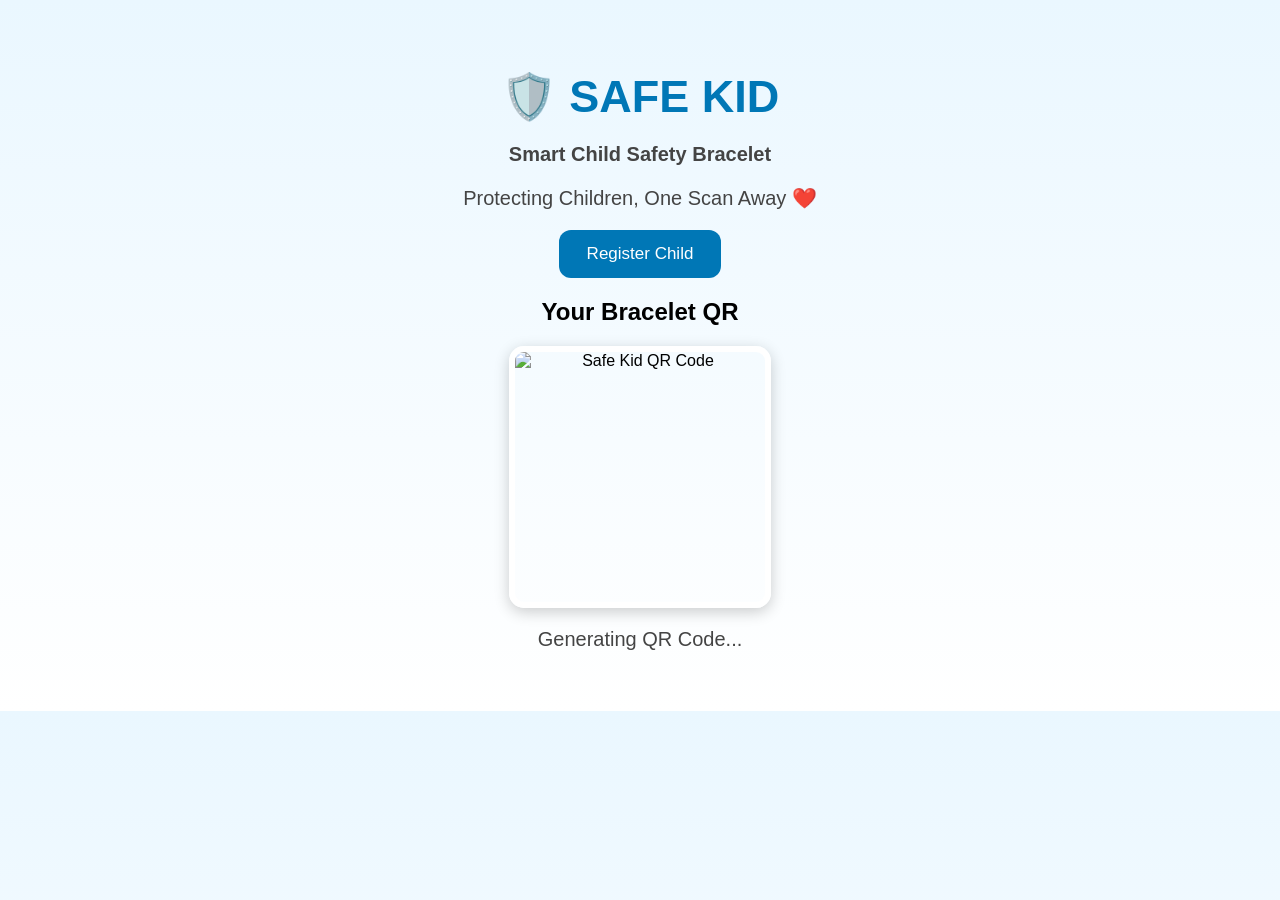
<file: index.html>
<!DOCTYPE html>
<html lang="en">
<head>
    <meta charset="UTF-8">
    <meta name="viewport" content="width=device-width, initial-scale=1.0">
    <title>Safe Kid</title>
    <link rel="stylesheet" href="style.css">
</head>

<body>

<h1>🛡️ SAFE KID</h1>

<p><b>Smart Child Safety Bracelet</b></p>
<p>Protecting Children, One Scan Away ❤️</p>

<a href="register.html">
    <button>Register Child</button>
</a>

<div id="qrSection">
    <h2>Your Bracelet QR</h2>

    <img id="qrImage"
         width="250"
         height="250"
         alt="Safe Kid QR Code">

    <p id="qrStatus">Generating QR Code...</p>

    <p id="braceletText"></p>
</div>

<script>
const saved = localStorage.getItem("childData");

if (saved) {

    const child = JSON.parse(saved);

    if (child.id) {

        const childURL =
            "https://jodysayed006-cpu.github.io/Safe_Kid_judy/child.html?id=" +
            encodeURIComponent(child.id);

        const qrURL =
            "https://api.qrserver.com/v1/create-qr-code/?size=250x250&data=" +
            encodeURIComponent(childURL);

        document.getElementById("qrImage").src = qrURL;

        document.getElementById("qrStatus").innerText =
            "✅ QR Code Ready!";

        document.getElementById("braceletText").innerText =
            "Bracelet ID: " + child.id;
    }
}
</script>

</body>
</html>
</file>
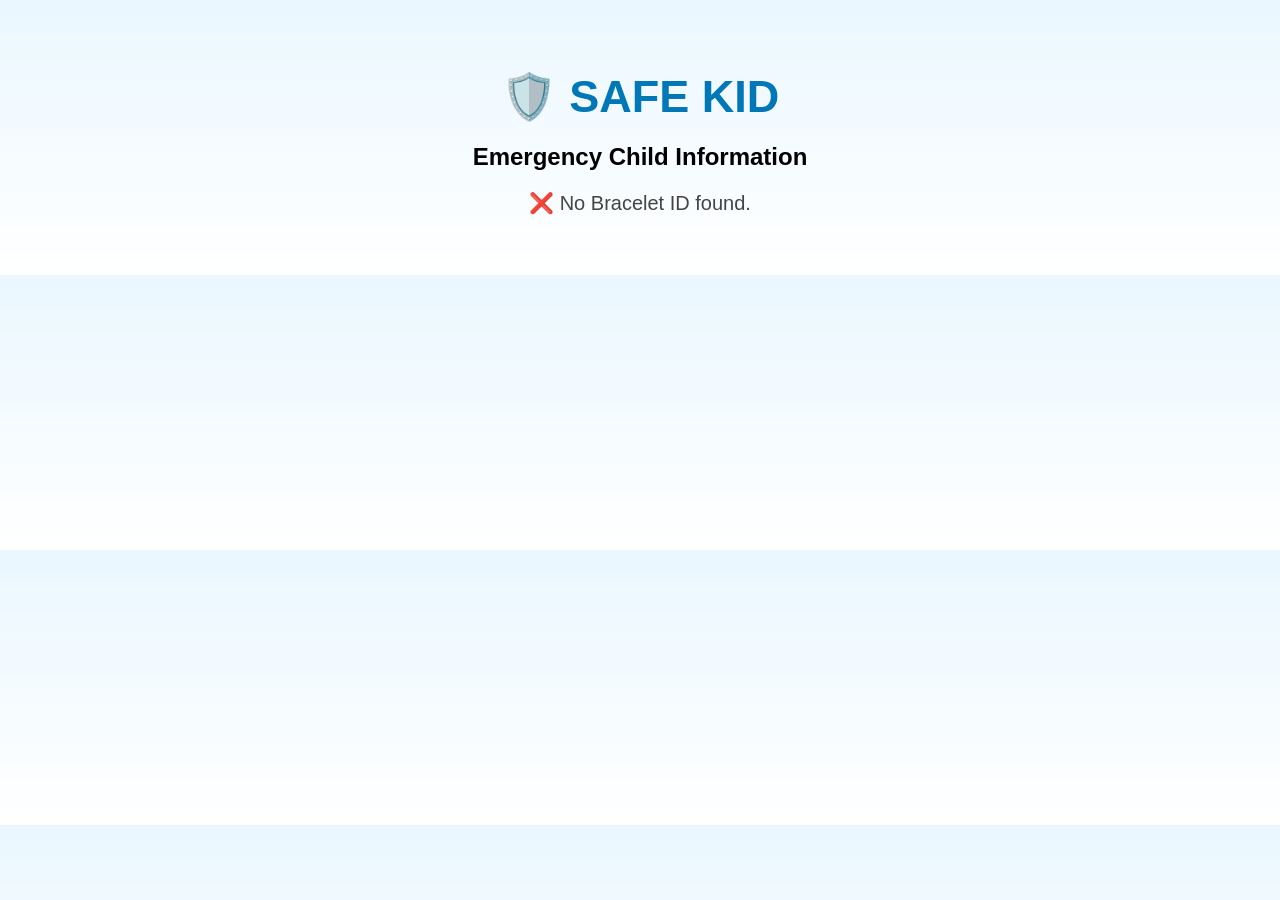
<file: child.html>
<!DOCTYPE html>
<html lang="en">
<head>
    <meta charset="UTF-8">
    <meta name="viewport" content="width=device-width, initial-scale=1.0">
    <title>Safe Kid - Child Information</title>
    <link rel="stylesheet" href="style.css">
</head>

<body>

<h1>🛡️ SAFE KID</h1>

<h2>Emergency Child Information</h2>

<div id="info">
    Loading...
</div>

<script>
const params = new URLSearchParams(window.location.search);

const id = params.get("id");

if (id) {

    document.getElementById("info").innerHTML =
        "<h3>Bracelet ID: " + id + "</h3>" +
        "<p>✅ Safe Kid bracelet detected.</p>" +
        "<p>Please contact the child's parent.</p>";

} else {

    document.getElementById("info").innerHTML =
        "<p>❌ No Bracelet ID found.</p>";
}
</script>

</body>
</html>
</file>
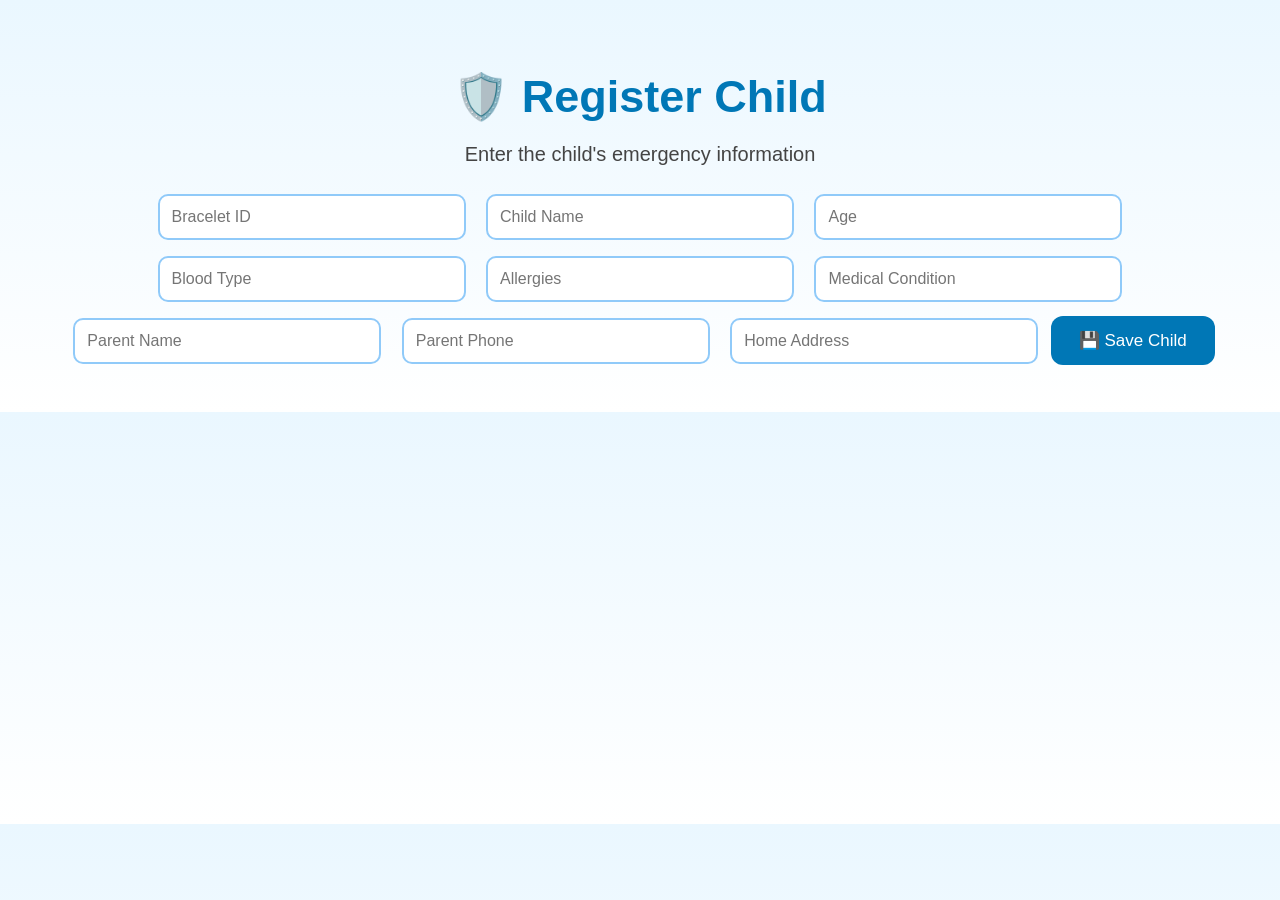
<file: register.html>
<!DOCTYPE html>
<html lang="en">
<head>
    <meta charset="UTF-8">
    <meta name="viewport" content="width=device-width, initial-scale=1.0">
    <title>Register Child - Safe Kid</title>
    <link rel="stylesheet" href="style.css">
</head>

<body>

<h1>🛡️ Register Child</h1>
<p>Enter the child's emergency information</p>

<div class="form">

<input id="braceletID" type="text" placeholder="Bracelet ID">
<input id="name" type="text" placeholder="Child Name">
<input id="age" type="text" placeholder="Age">
<input id="blood" type="text" placeholder="Blood Type">
<input id="allergy" type="text" placeholder="Allergies">
<input id="medical" type="text" placeholder="Medical Condition">
<input id="parent" type="text" placeholder="Parent Name">
<input id="phone" type="tel" placeholder="Parent Phone">
<input id="address" type="text" placeholder="Home Address">

<button onclick="saveData()">💾 Save Child</button>

</div>

<script src="script.js"></script>

</body>
</html>
</file>
<file: style.css>
body {
    font-family: Arial, sans-serif;
    text-align: center;
    background: linear-gradient(to bottom, #eaf7ff, #ffffff);
    padding: 40px;
    margin: 0;
}

h1 {
    color: #0077b6;
    font-size: 45px;
    margin-bottom: 10px;
}

p {
    font-size: 20px;
    color: #444;
}

input {
    width: 280px;
    padding: 12px;
    margin: 8px;
    border: 2px solid #90caf9;
    border-radius: 10px;
    font-size: 16px;
}

input:focus {
    outline: none;
    border-color: #0077b6;
}

button {
    background-color: #0077b6;
    color: white;
    border: none;
    padding: 14px 28px;
    border-radius: 12px;
    font-size: 17px;
    cursor: pointer;
    transition: 0.3s;
}

button:hover {
    background-color: #005f8f;
    transform: scale(1.05);
}

#childData {
    background: white;
    width: 320px;
    margin: 25px auto;
    padding: 20px;
    border-radius: 15px;
    box-shadow: 0 4px 15px rgba(0,0,0,0.15);
    font-size: 18px;
    line-height: 1.8;
}

#qrImage {
    margin-top: 20px;
    border: 6px solid white;
    border-radius: 15px;
    box-shadow: 0 4px 15px rgba(0,0,0,0.2);
}
@media (max-width: 600px) {

    body {
        padding: 20px;
    }

    h1 {
        font-size: 32px;
    }

    p {
        font-size: 16px;
    }

    input {
        width: 90%;
        font-size: 16px;
    }

    button {
        width: 90%;
        font-size: 16px;
    }

    #childData {
        width: 85%;
        font-size: 16px;
    }

    #qrImage {
        width: 180px;
        height: 180px;
    }
}
#qrImage {
    display: block !important;
    width: 250px !important;
    height: 250px !important;
    margin: 20px auto !important;
    visibility: visible !important;
}
</file>
